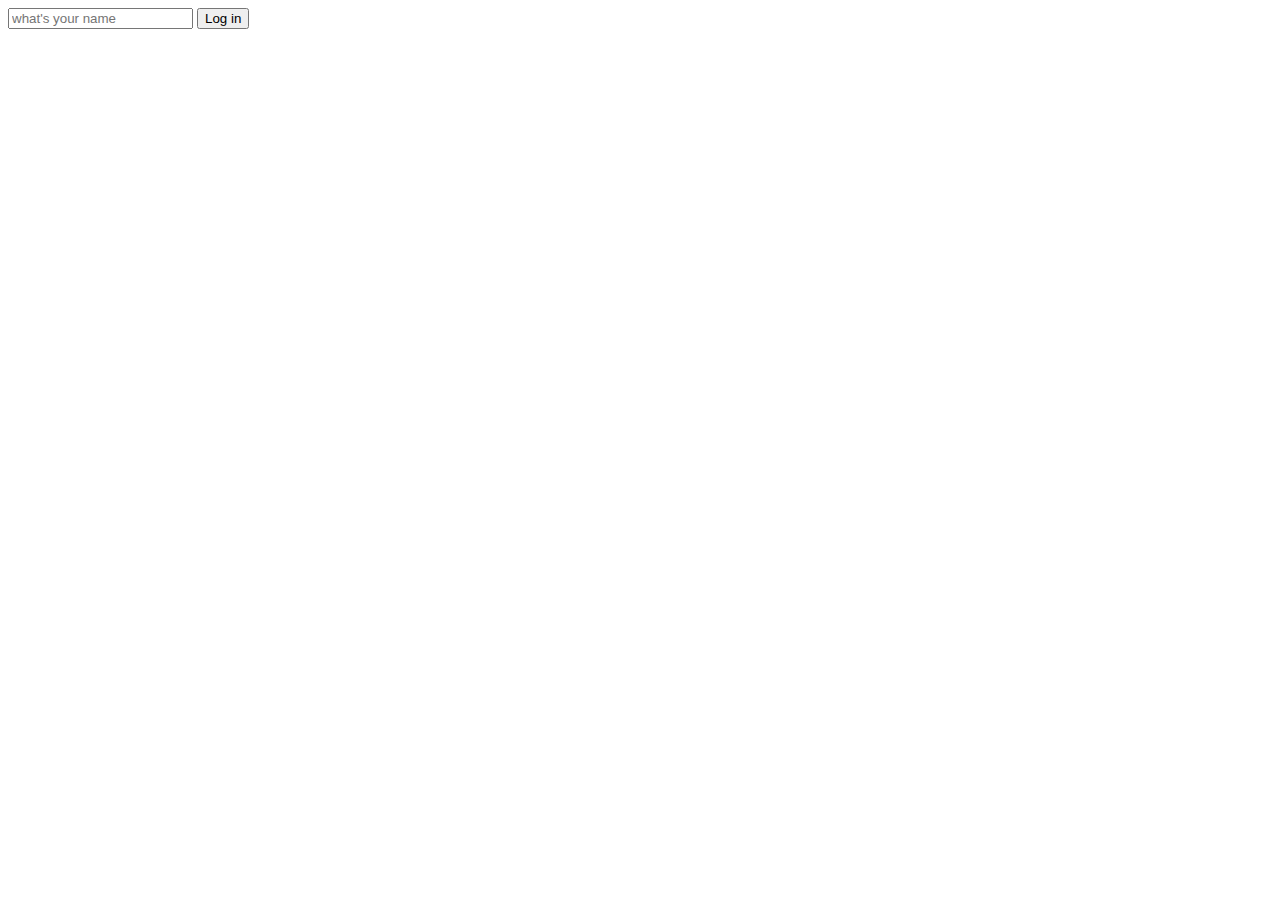
<file: review/index.html>
<!DOCTYPE html>
<html lang="ko">
<head>
    <meta charset="UTF-8">
    <meta name="viewport" content="width=device-width, initial-scale=1.0">
    <link rel="stylesheet" href="/review/style.css">
    <title>Document</title>
</head>
<body>
    <form id="login-form" class="hidden">    
        <input required 
               maxlength="15" 
               type="text" 
               placeholder="what's your name" />
        <input type="submit" value="Log in">
    </form>
    <h1 id="greeting" class="hidden"></h1>
<script src="/review/login.js"></script>  
</body>
</html>
</file>
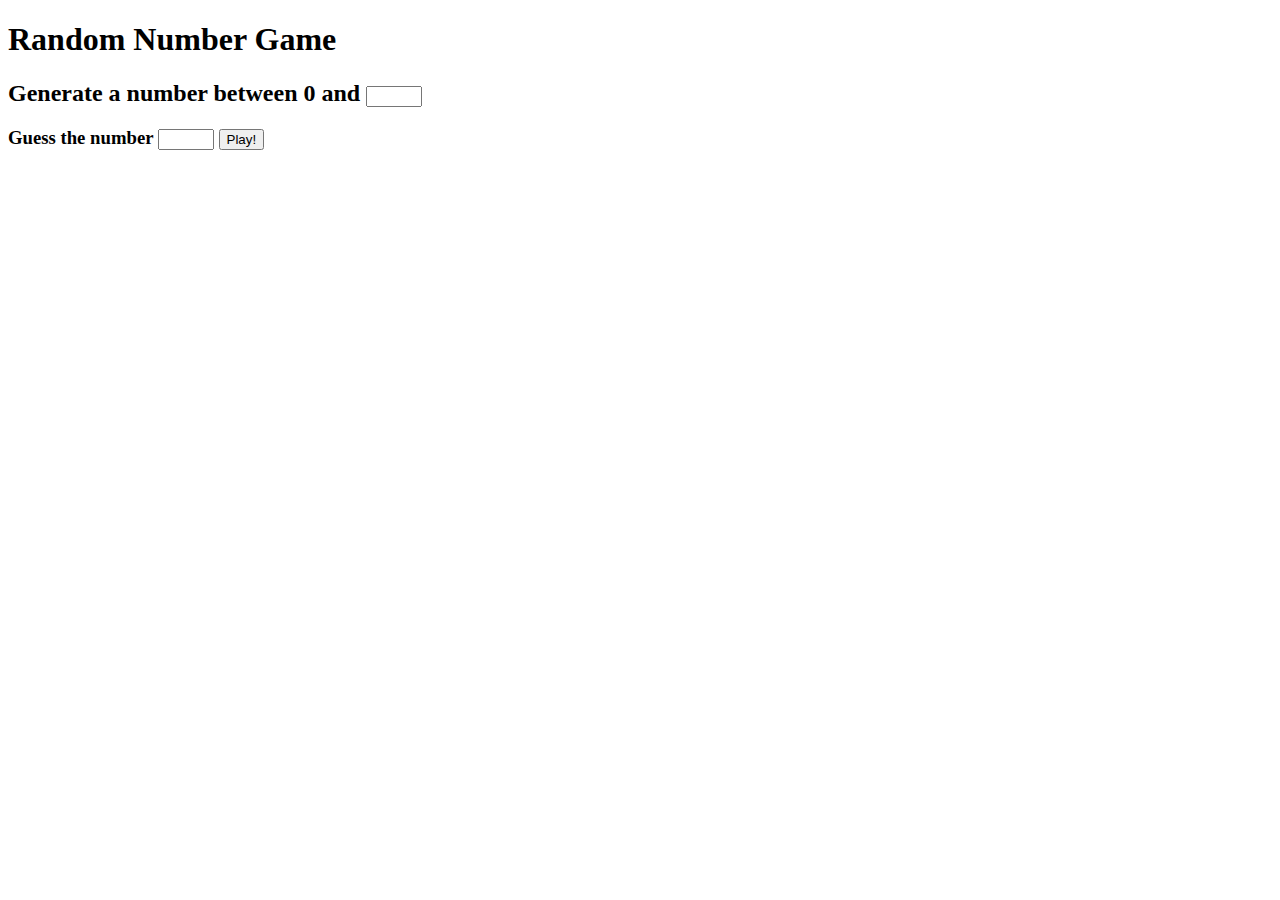
<file: review/review.html>
<!DOCTYPE html>
<html>
  <head>
    <title>Vanilla Challenge</title>
    <meta charset="UTF-8" />
  </head>
  <body>
    <h1>Random Number Game</h1>
    <form class="game-form">
      <h2>
        Generate a number between 0 and
        <input required class="machine-num" type="number" min="0" max="40" />
      </h2>
      <h3>
        Guess the number
        <input required class="user-num" type="number" min="0" max="40"  />
        <input type="submit" value="Play!" />
      </h3>
      <h2 id="user-guess" class="hidden"></h2>
      <h1 id="greeting"></h1>
    </form>
    <script src="ss.js"></script>
  </body>
</html>
</file>
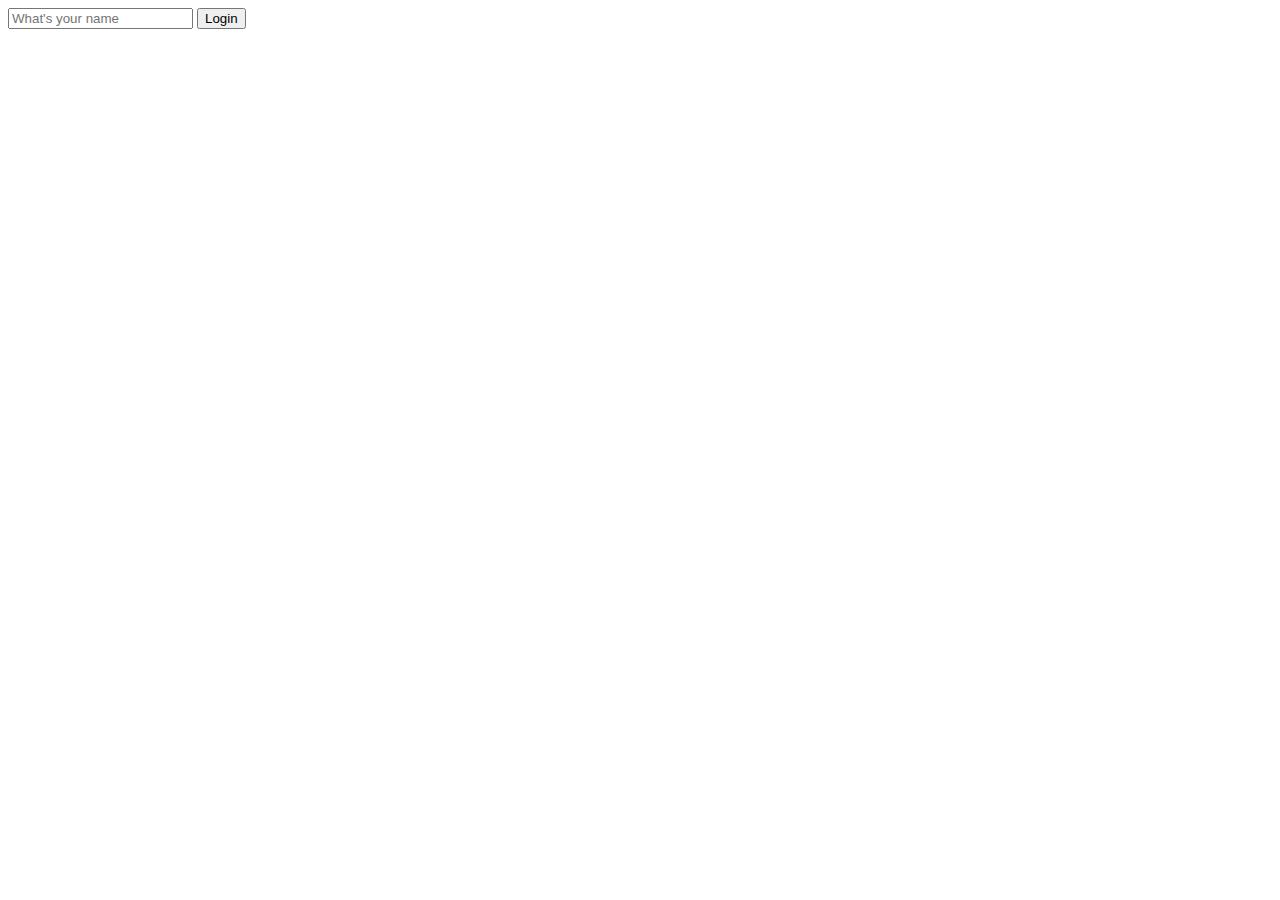
<file: Study/study_app.html>
<!DOCTYPE html>
<html lang="ko">
<head>
    <meta charset="UTF-8">
    <meta http-equiv="X-UA-Compatible" content="IE=edge">
    <meta name="viewport" content="width=device-width, initial-scale=1.0">
    <link rel="stylesheet" href="/Study/study_style.css">
    <title>Study App</title>
</head>
<body>
<!--<div class="login-form">
    <input type="text" placeholder="What's your name?" />
    <button> Login</button>
</div>-->
<!--input의 유효성 검사를 작동시키기 위해선 input을 form안에 위치-->
    <form id="login-form" class="hidden">
        <input 
        required 
        maxlength="15"
        type="text"
        placeholder="What's your name"
        />
        <input type="submit" value="Login"/>
    </form>
    <h1 id="greeting" class="hidden"></h1>

    <!--<a href="https://github.com/KTYoung2"> Welcom 02's github </a>-->
    <script src="/Study/study03.js"></script>
</body>

</html>
</file>
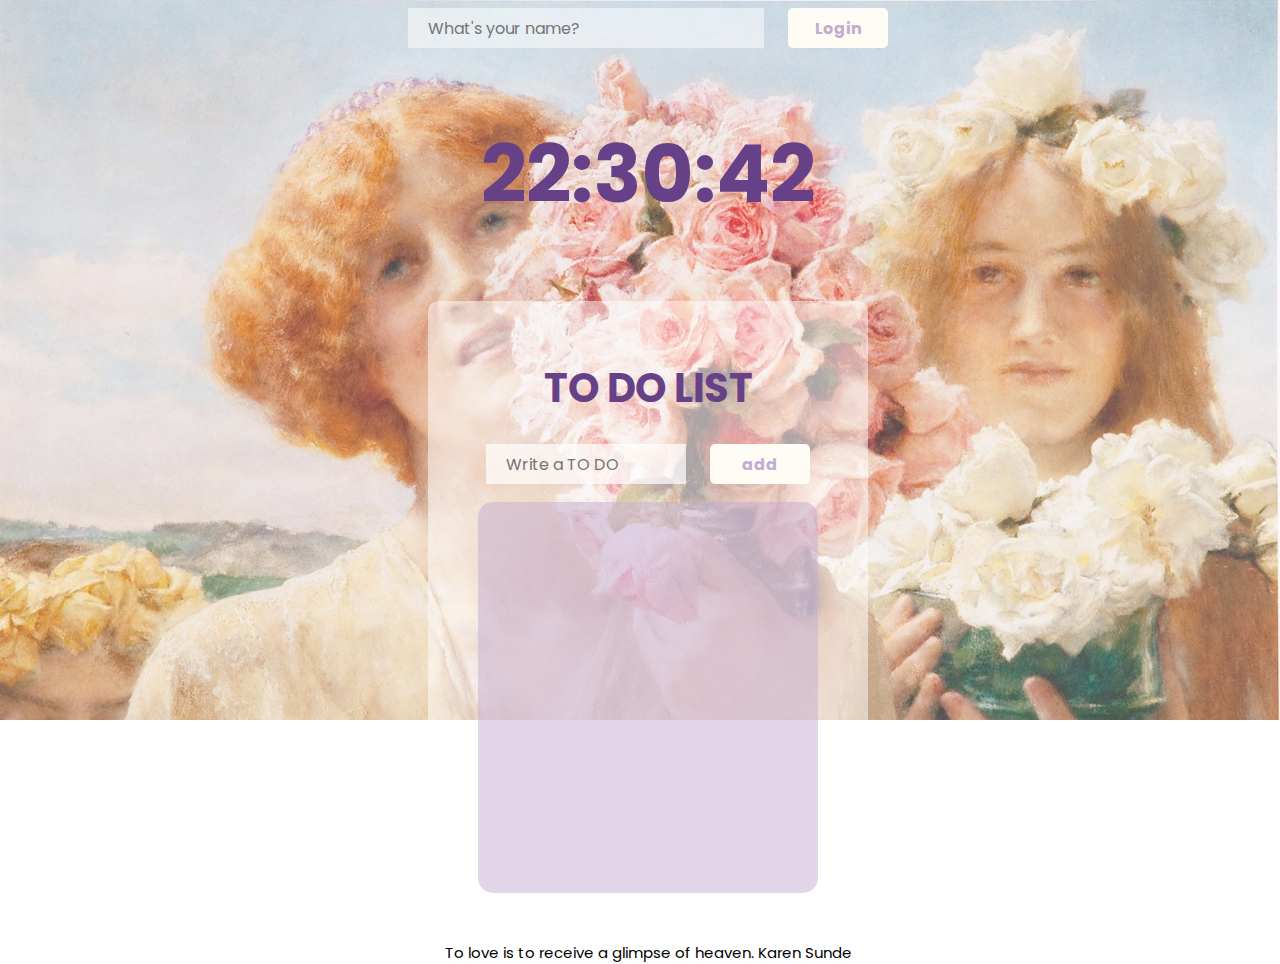
<file: Study/html/study_app.html>
<!DOCTYPE html>
<html lang="ko">
<head>
    <meta charset="UTF-8">
    <meta http-equiv="X-UA-Compatible" content="IE=edge">
    <meta name="viewport" content="width=device-width, initial-scale=1.0">
    <link rel="stylesheet" href="/Study/css/study_style.css">
    <link rel="icon" href="/Study/img/favicon (1).ico"/>
    <title>Study App</title>
</head>
<body>
<!--<div class="login-form">
    <input type="text" placeholder="What's your name?" />
    <button> Login</button>
</div>-->
<!--input의 유효성 검사를 작동시키기 위해선 input을 form안에 위치-->
<div class="crome_contanier">
<div class="login">
    <form id="login-form" class="hidden">
        <input 
        class="login_name"
        required 
        maxlength="15"
        type="text"
        placeholder="What's your name?"
        />
        <input class="submit" type="submit" value="Login"/>
    </form>
</div>
<div class="clock_change">
    <h2 id="clock">00 : 00 : 00</h2>
    <h1 id="greeting" class="hidden"></h1>
    <!--form태그 자체가 submit이 디폴트-->
</div>    
<div class="todo">
    <form id="todo-form">
        <h1>TO DO LIST</h1>
        <input class="todo_enter" type="text" placeholder="Write a TO DO" required />
        <input class="submit" type="submit" value="add"/>
    </form>
    <!--js로 li추가-->
    <ul id="todo-list">
        <div class="checkbox"></div>
    </ul>
    </div>
    <div id="quote">
        <span></span>
        <span></span>
    </div>
    <div id="weather">
        <span></span>
        <span></span>
    </div>
<div id="img"></div>
</div>
    <!--<a href="https://github.com/KTYoung2"> Welcom 02's github </a>-->
    <script src="/Study/js/login_study03.js"></script>
    <script src="/Study/js/clock_study04.js"></script>
    <script src="/Study/js/quote_study05.js"></script>
    <script src="/Study/js/background_study06.js"></script>
    <script src="/Study/js/todo_study07.js"></script>
    <script src="/Study/js/weather_study08.js"></script>
</body>
</html>
</file>
<file: review/style.css>
.hidden {
    display: none;
}
</file>
<file: Study/study_style.css>
.hidden {
    display: none;
}
</file>
<file: Study/css/study_style.css>
@import url('https://fonts.googleapis.com/css2?family=Poppins:wght@300&display=swap');


* { 
    box-sizing:border-box; 
}

img {
    width:100vw;
    position:absolute;
    left: 0px;
    top: 0px;
    right:0px;
    bottom:0px;
    z-index: -1;
    opacity:80%;
}

body {
    width:100vw;
    height: 100vh;
    font-family: 'Poppins', sans-serif;    
}

.crome_contanier {
    display: flex;
    flex-direction:column; 
    justify-content: space-around;
    align-items: center;

}


.hidden {
    display: none;
}


.login_name {
    font-family: 'Poppins', sans-serif;
    border:none;
    outline: none;  
    height: 10px;
    background-color: rgba( 255, 255, 255, 0.5 );
    padding: 20px 20px 20px;
    font-size: 16px;
}


.submit {
    font-family: 'Poppins', sans-serif;
    width: 100px;
    height: 40px;
    border:none;
    outline: none;  
    border-radius: 5px;
    background: rgb(255, 251, 245);  
    font-weight: bold;  
    font-size: 16px;
    color: rgb(195, 172, 208);
    cursor: pointer;
    transition: ease .3s; 
    margin-left: 20px;
}

.submit:hover {
    color: rgb(255, 251, 245);
    background: rgb(195, 172, 208);
}

#clock {
    color: rgb(103, 65, 136);
    font-size: 80px;
    
}

#greeting {
    font-size: 35px;
    color:rgb(103, 65, 136);
}


h1 {
  color:rgb(103, 65, 136);
  font-weight:bold;
  font-size: 40px;
  text-align:center;

}


.todo {
    display: flex;
    flex-direction:column; 
    align-items: center;
    overflow: hidden;
    width: 440px;
    height:640px;
    background-color: rgba( 255, 255, 255, 0.5 );
    padding: 20px 20px 20px;
    border-radius: 10px;
    padding: 30px;

}

.todo_enter {
    font-family: 'Poppins', sans-serif;
    border:none;
    outline: none;  
    height: 10px;
    width: 200px;
    background-color: rgba( 255, 255, 255, 0.7 );
    padding: 20px 20px 20px;
    font-size: 16px;
}

#todo-list {
    overflow: hidden;
    list-style: none;
    width: 340px;
    height: 440px;
    background: rgb(195, 172, 208, 0.5);
    border-radius: 15px;
    font-size: 18px;
    letter-spacing: 2px;
    padding-top: 20px;
}

button {    
    border: none;
    background: none;
    cursor: pointer;
    font-size: 25px;
}

#quote {
    font-size: 15px;
}

#weather {
    font-size: 30px;
}
</file>
